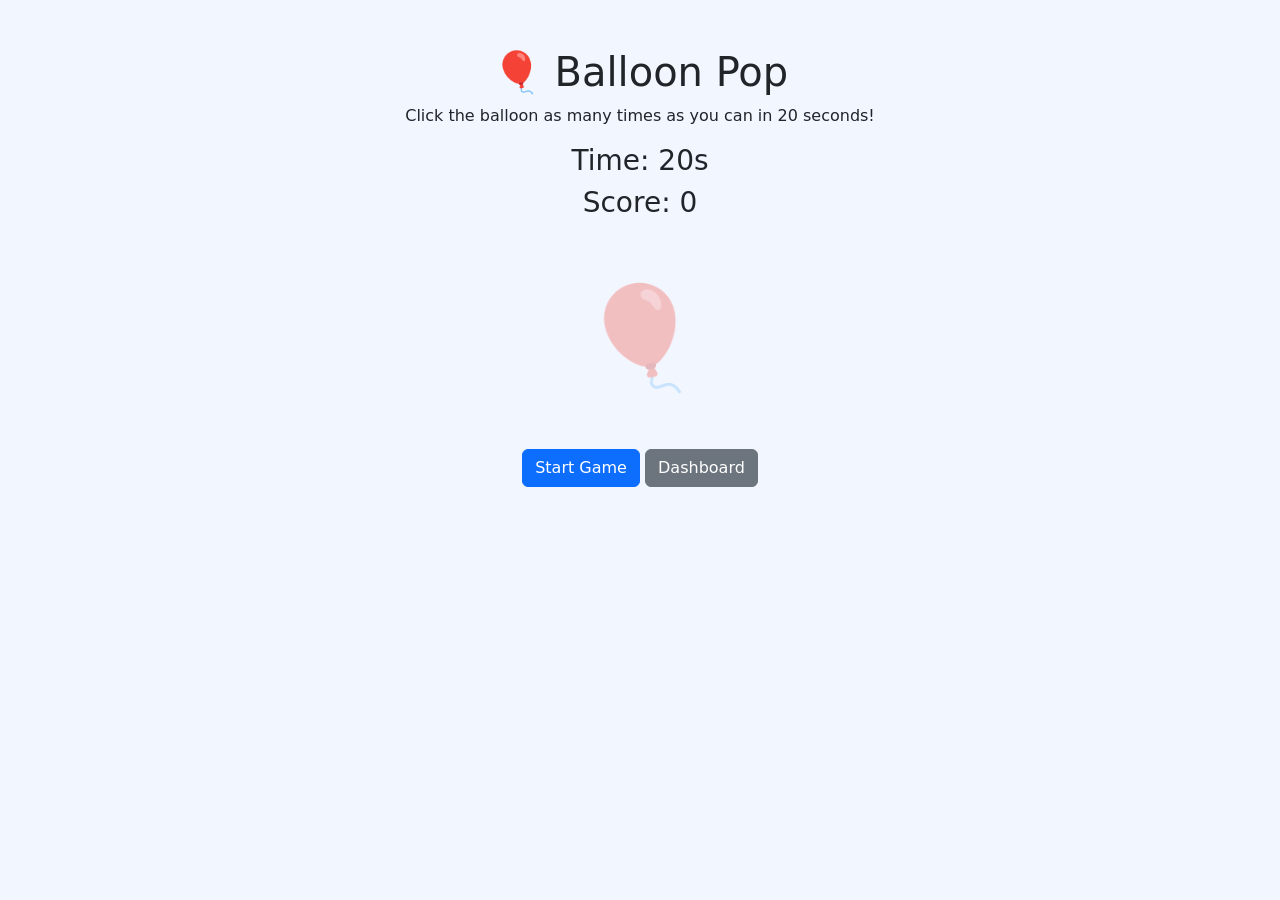
<file: templates/balloon_pop.html>
<!DOCTYPE html>
<html lang="en">
<head>
    <meta charset="UTF-8">
    <meta name="viewport" content="width=device-width, initial-scale=1">
    <title>Balloon Pop - MoveSmart</title>
    <link href="https://cdn.jsdelivr.net/npm/bootstrap@5.3.3/dist/css/bootstrap.min.css"
          rel="stylesheet">
    <style>
        body { background:#f2f6ff; text-align:center; }
        #balloon { font-size:100px; border:0; background:transparent;
                   cursor:pointer; margin:35px; }
    </style>
</head>
<body class="container py-5">
    <h1>🎈 Balloon Pop</h1>
    <p>Click the balloon as many times as you can in 20 seconds!</p>
    <h3>Time: <span id="time">20</span>s</h3>
    <h3>Score: <span id="score">0</span></h3>
    <button id="balloon" onclick="popBalloon()" disabled>🎈</button>
    <br>
    <button id="start" class="btn btn-primary" onclick="startGame()">Start Game</button>
    <a href="{{ url_for('dashboard') }}" class="btn btn-secondary">Dashboard</a>
    <p id="message" class="mt-3 fw-bold"></p>

<script>
let score=0, time=20, timer=null, running=false, started=0;

function startGame() {
    clearInterval(timer);
    score=0; time=20; running=true; started=Date.now();

    document.getElementById("score").textContent=score;
    document.getElementById("time").textContent=time;
    document.getElementById("message").textContent="";
    document.getElementById("balloon").disabled=false;
    document.getElementById("start").disabled=true;

    timer=setInterval(()=>{
        time--;
        document.getElementById("time").textContent=time;
        if(time<=0) endGame();
    },1000);
}

function popBalloon() {
    if(!running) return;
    score++;
    document.getElementById("score").textContent=score;
    document.getElementById("balloon").textContent=
        ["🎈","🎈","🎈","🎉"][Math.floor(Math.random()*4)];
}

function endGame() {
    running=false;
    clearInterval(timer);
    document.getElementById("balloon").disabled=true;
    document.getElementById("start").disabled=false;
    document.getElementById("message").textContent=
        "Time's up! You popped "+score+" balloons.";

    fetch("/save_game_result", {
        method:"POST",
        headers:{"Content-Type":"application/json"},
        body:JSON.stringify({
            game_name:"Balloon Pop",
            score:Math.min(100,score*5),
            accuracy:0,
            reaction_time:0,
            completion_time:Math.round((Date.now()-started)/1000),
            errors:0,
            objects_caught:score,
            objects_missed:0,
            path_deviation:0
        })
    }).catch(()=>{});
}
</script>
</body>
</html>
</file>
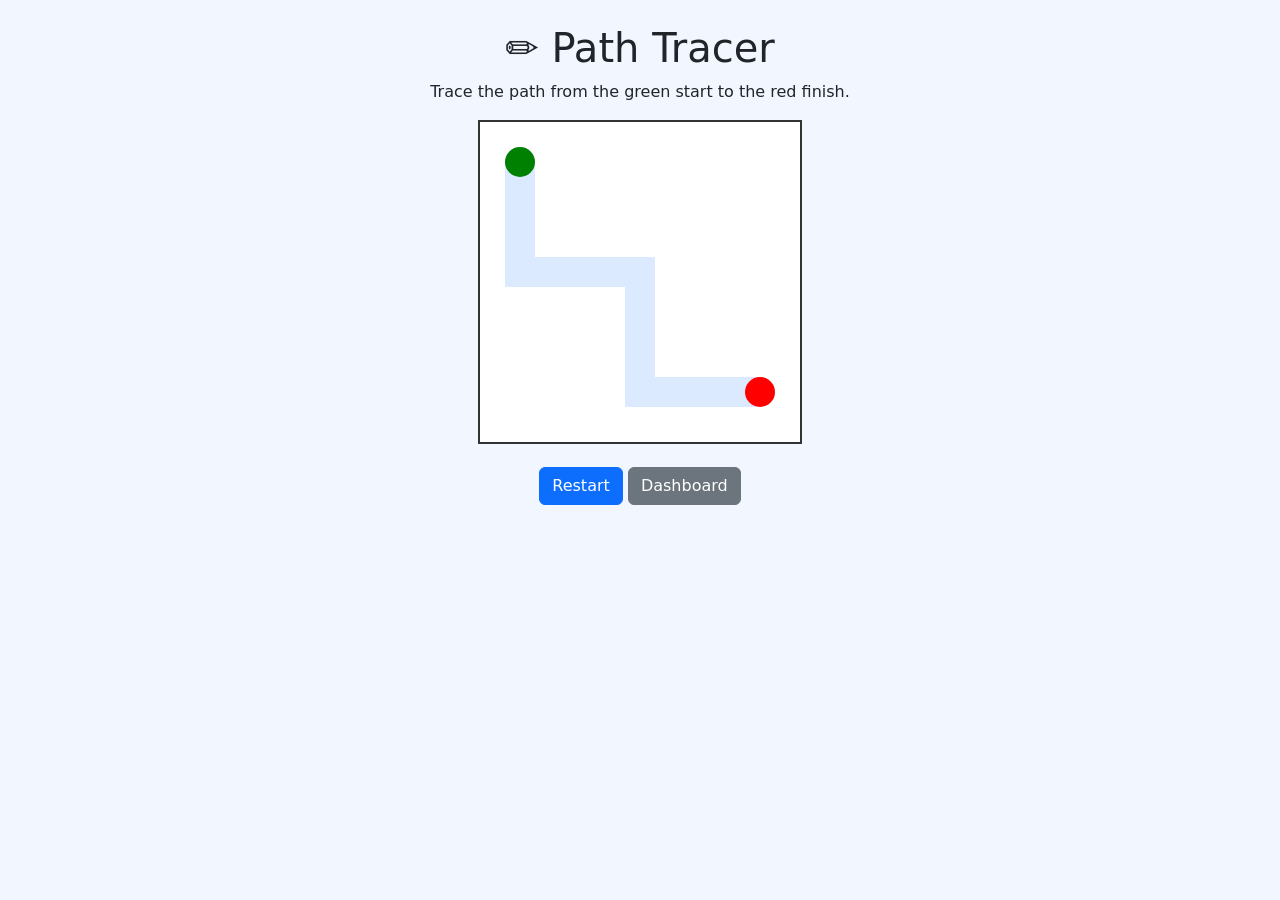
<file: templates/path_tracer.html>
<!DOCTYPE html>
<html lang="en">
<head>
    <meta charset="UTF-8">
    <meta name="viewport" content="width=device-width, initial-scale=1">
    <title>Path Tracer - MoveSmart</title>
    <link href="https://cdn.jsdelivr.net/npm/bootstrap@5.3.3/dist/css/bootstrap.min.css"
          rel="stylesheet">
    <style>
        body { background:#f2f6ff; text-align:center; }
        canvas { background:white; border:2px solid #333; touch-action:none;
                 max-width:100%; }
    </style>
</head>
<body class="container py-4">
    <h1>✏️ Path Tracer</h1>
    <p>Trace the path from the green start to the red finish.</p>
    <canvas id="canvas" width="320" height="320"></canvas>
    <p id="message" class="fw-bold mt-2"></p>
    <button class="btn btn-primary" onclick="resetGame()">Restart</button>
    <a href="{{ url_for('dashboard') }}" class="btn btn-secondary">Dashboard</a>

<script>
const canvas=document.getElementById("canvas");
const ctx=canvas.getContext("2d");
let drawing=false, started=Date.now(), points=[], done=false;

function drawBoard() {
    ctx.clearRect(0,0,320,320);
    ctx.lineWidth=30;
    ctx.lineCap="round";
    ctx.strokeStyle="#dbeafe";
    ctx.beginPath();
    ctx.moveTo(40,40);
    ctx.lineTo(40,150);
    ctx.lineTo(160,150);
    ctx.lineTo(160,270);
    ctx.lineTo(280,270);
    ctx.stroke();

    ctx.fillStyle="green";
    ctx.beginPath(); ctx.arc(40,40,15,0,Math.PI*2); ctx.fill();
    ctx.fillStyle="red";
    ctx.beginPath(); ctx.arc(280,270,15,0,Math.PI*2); ctx.fill();
}

function position(e) {
    const rect=canvas.getBoundingClientRect();
    return {
        x:(e.clientX-rect.left)*canvas.width/rect.width,
        y:(e.clientY-rect.top)*canvas.height/rect.height
    };
}

canvas.addEventListener("pointerdown",e=>{
    if(done) return;
    const p=position(e);
    if(Math.hypot(p.x-40,p.y-40)<25) {
        drawing=true;
        points=[p];
        started=Date.now();
        canvas.setPointerCapture(e.pointerId);
    }
});

canvas.addEventListener("pointermove",e=>{
    if(!drawing || done) return;
    const p=position(e);
    points.push(p);
    ctx.strokeStyle="#2563eb";
    ctx.lineWidth=5;
    ctx.lineCap="round";
    const prev=points[points.length-2];
    ctx.beginPath();
    ctx.moveTo(prev.x,prev.y);
    ctx.lineTo(p.x,p.y);
    ctx.stroke();

    if(Math.hypot(p.x-280,p.y-270)<20) finishGame();
});

canvas.addEventListener("pointerup",()=>{drawing=false;});

function finishGame() {
    if(done) return;
    done=true; drawing=false;

    document.getElementById("message").textContent=
        "Well done! You reached the finish.";

    fetch("/save_game_result", {
        method:"POST",
        headers:{"Content-Type":"application/json"},
        body:JSON.stringify({
            game_name:"Path Tracer",
            score:100,
            accuracy:100,
            reaction_time:0,
            completion_time:Math.round((Date.now()-started)/1000),
            errors:0,
            objects_caught:0,
            objects_missed:0,
            path_deviation:0
        })
    }).catch(()=>{});
}

function resetGame() {
    drawing=false;
    done=false;
    points=[];
    started=Date.now();
    document.getElementById("message").textContent="";
    drawBoard();
}

drawBoard();
</script>
</body>
</html>
</file>
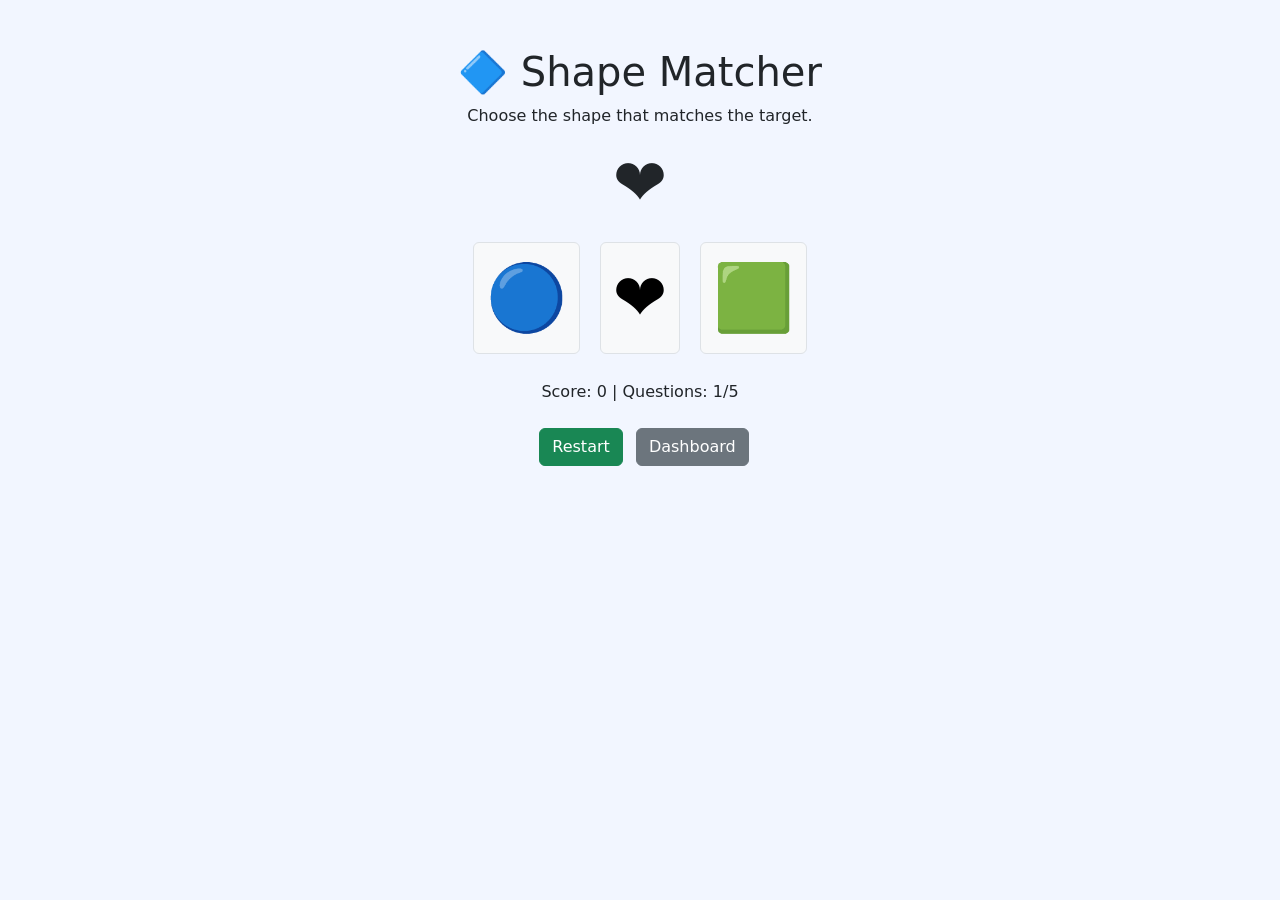
<file: templates/shape_matcher.html>
<!DOCTYPE html>
<html lang="en">
<head>
    <meta charset="UTF-8">
    <meta name="viewport" content="width=device-width, initial-scale=1">
    <title>Shape Matcher - MoveSmart</title>
    <link href="https://cdn.jsdelivr.net/npm/bootstrap@5.3.3/dist/css/bootstrap.min.css"
          rel="stylesheet">
    <style>
        body { background:#f2f6ff; text-align:center; }
        .shape { font-size:65px; margin:10px; }
        button { margin:8px; }
    </style>
</head>
<body class="container py-5">
    <h1>🔷 Shape Matcher</h1>
    <p>Choose the shape that matches the target.</p>
    <h2 id="target" class="shape"></h2>
    <div id="options"></div>
    <p id="message" class="fw-bold"></p>
    <p>Score: <span id="score">0</span> |
       Questions: <span id="question">0</span>/5</p>
    <button class="btn btn-success" onclick="startGame()">Restart</button>
    <a href="{{ url_for('dashboard') }}" class="btn btn-secondary">Dashboard</a>

<script>
const shapes = ["🔵","🔺","🟩","⭐","❤️"];
let score=0, question=0, answer="", errors=0, started=0;

function startGame() {
    score=0; question=0; errors=0;
    document.getElementById("message").textContent="";
    nextQuestion();
}

function nextQuestion() {
    if (question===5) {
        document.getElementById("target").textContent="🎉 Finished!";
        document.getElementById("options").innerHTML="";
        document.getElementById("message").textContent=
            "Game complete! Your score is "+score+" out of 5.";

        fetch("/save_game_result", {
            method:"POST",
            headers:{"Content-Type":"application/json"},
            body:JSON.stringify({
                game_name:"Shape Matcher",
                score:score*20,
                accuracy:score/5*100,
                reaction_time:0,
                completion_time:Math.round((Date.now()-started)/1000),
                errors:errors,
                objects_caught:0,
                objects_missed:0,
                path_deviation:0
            })
        }).catch(()=>{});
        return;
    }

    question++;
    answer=shapes[Math.floor(Math.random()*shapes.length)];
    document.getElementById("target").textContent=answer;
    document.getElementById("question").textContent=question;

    const choices=[answer];
    while(choices.length<3) {
        const s=shapes[Math.floor(Math.random()*shapes.length)];
        if(!choices.includes(s)) choices.push(s);
    }

    choices.sort(()=>Math.random()-0.5);
    const box=document.getElementById("options");
    box.innerHTML="";

    choices.forEach(shape=>{
        const btn=document.createElement("button");
        btn.className="btn btn-light border shape";
        btn.textContent=shape;
        btn.onclick=()=>{
            if(shape===answer) {
                score++;
                document.getElementById("message").textContent="Correct! ⭐";
            } else {
                errors++;
                document.getElementById("message").textContent="Try the next one!";
            }
            document.getElementById("score").textContent=score;
            box.querySelectorAll("button").forEach(b=>b.disabled=true);
            setTimeout(nextQuestion,700);
        };
        box.appendChild(btn);
    });
}

started=Date.now();
startGame();
</script>
</body>
</html>
</file>
